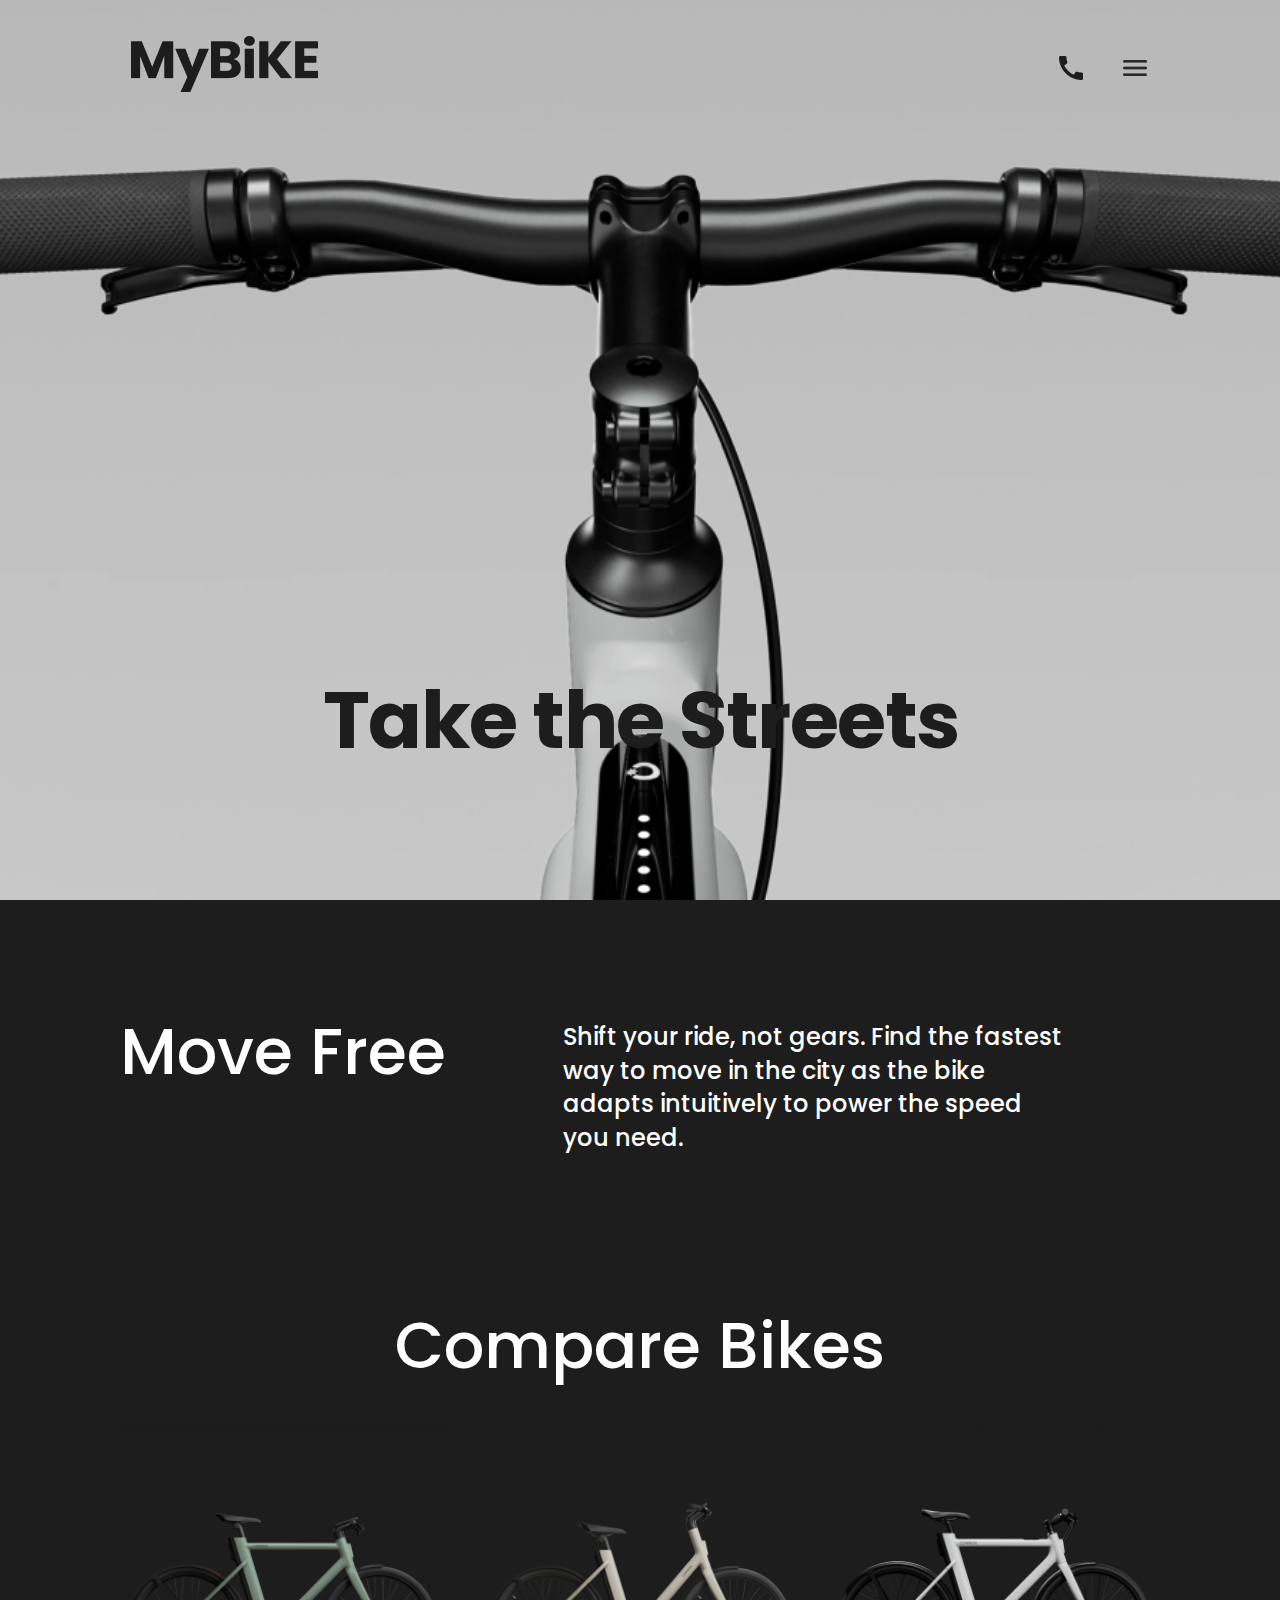
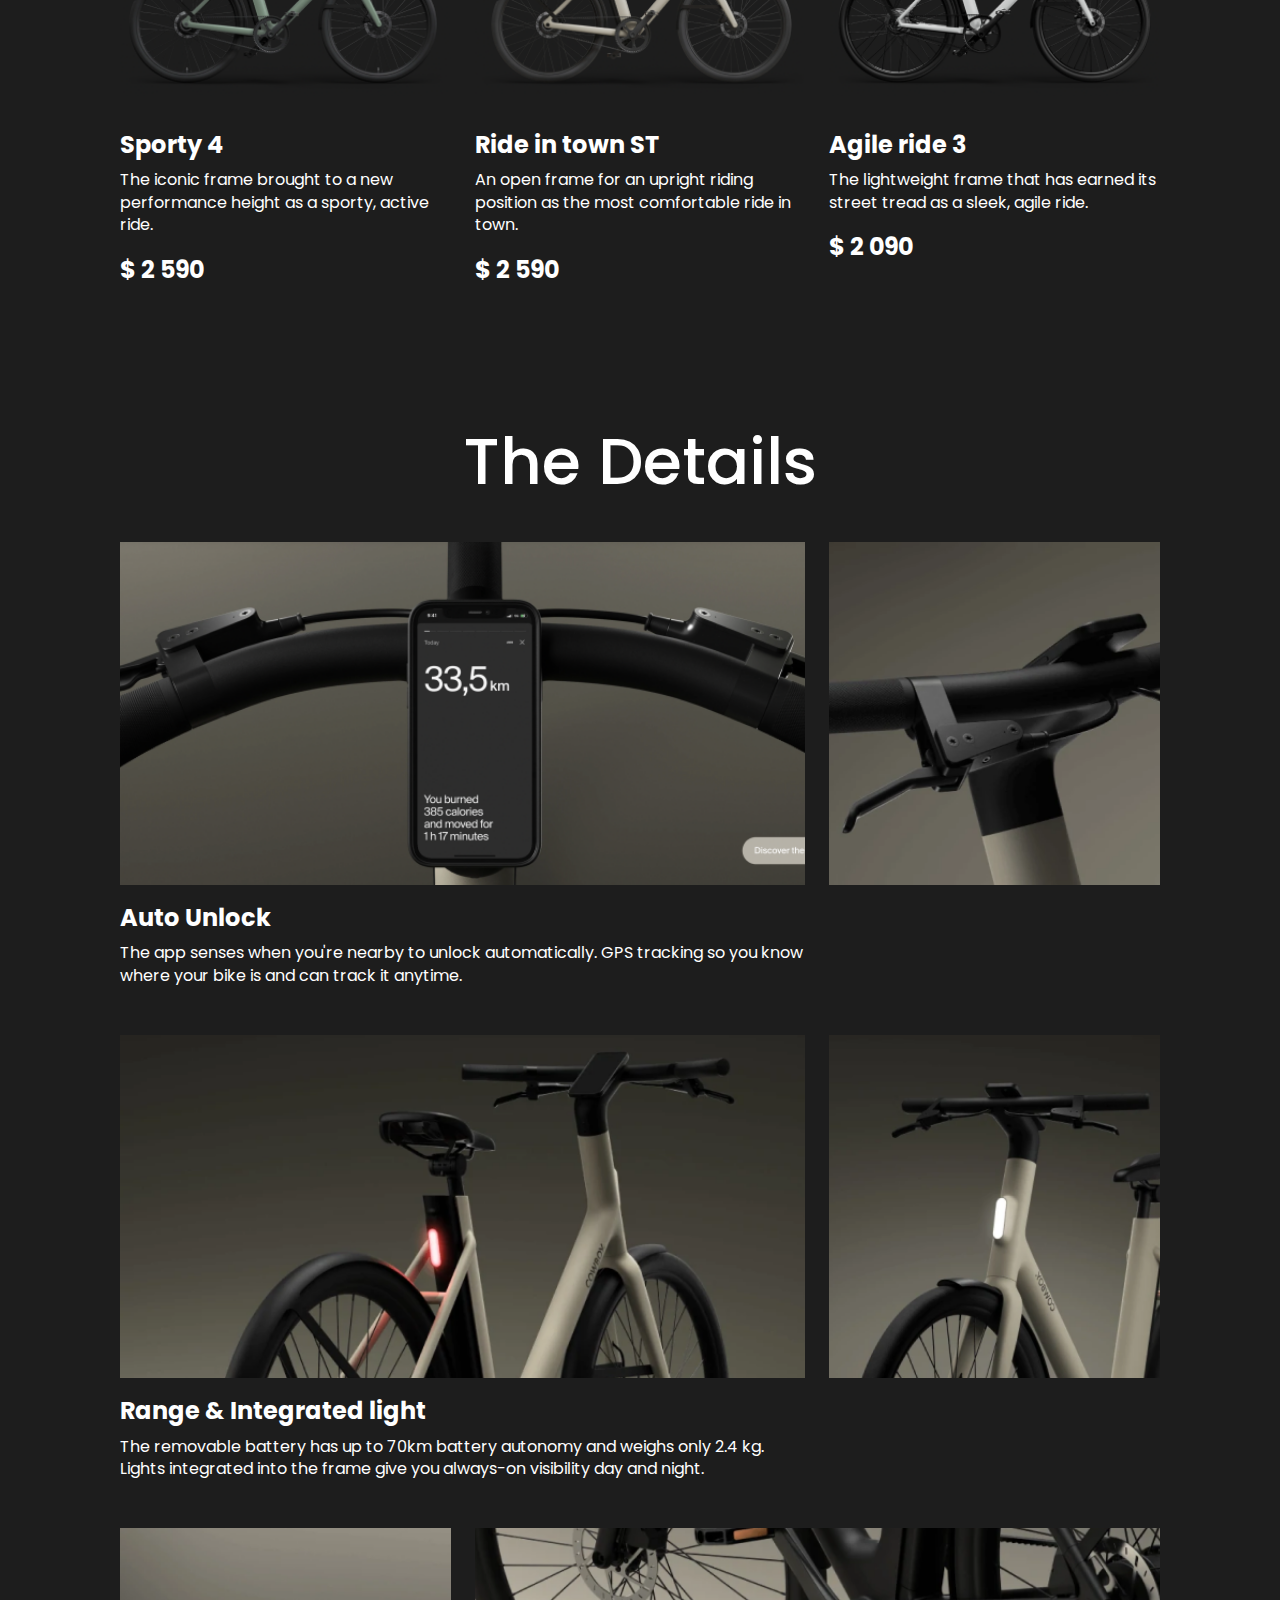
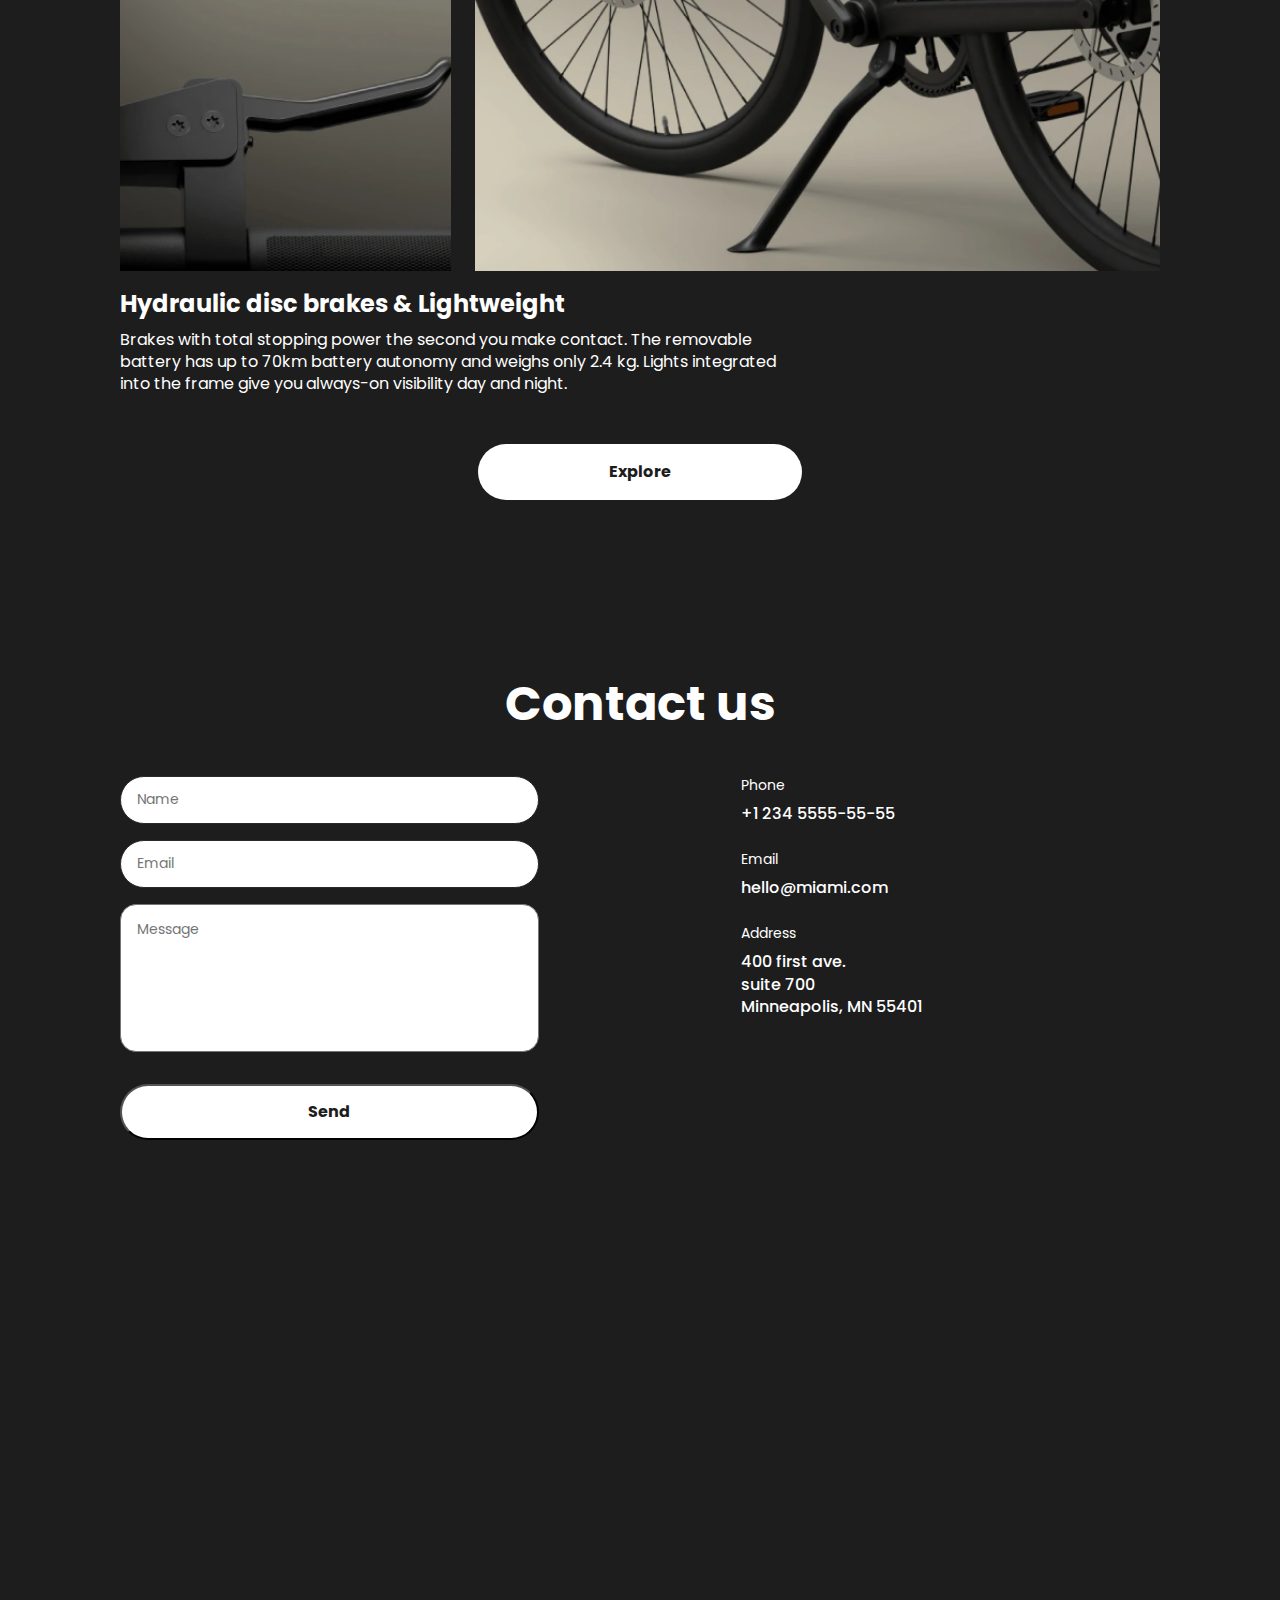
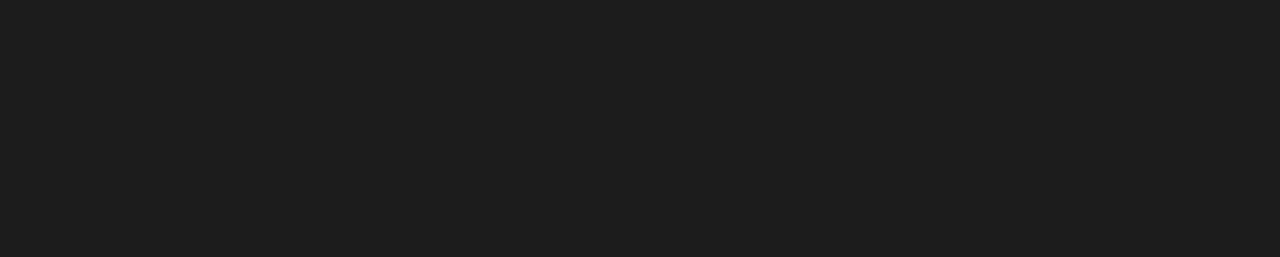
<file: index.html>
<!DOCTYPE html><html lang="en"><head><meta charset="UTF-8"><meta name="viewport" content="width=device-width, initial-scale=1.0"><title>MyBiKE</title><link rel="icon" type="image/x-icon" href="MyBiKE.3633a5ee.png"><link rel="stylesheet" href="main.d24ddd19.css"><script src="main.15362573.js" defer></script></head><body class="page"> <header class="header" id="home"> <div class="header__wrapper"> <section class="header__control"> <a class="header__logo" href="#"> <img src="MyBiKE.3633a5ee.png" alt="MyBiKE"> </a> <div class="header__call-toggler"> <a class="header__call" href="tel:+1 234 555-55-55"></a> <a href="#menu" class="header__menu-toggler"> </a> </div> </section> <h1 class="header__content">Take the Streets</h1> </div> </header> <section class="menu page__menu" id="menu"> <div class="menu__content-wrapper"> <div class="menu__top-wrapper"> <a class="menu__logo" href="#"> <img src="MyBiKE.3633a5ee.png" alt="MyBiKE"> </a> <a href="#" class="menu__toggler"></a> </div> <nav class="nav"> <ul class="nav__list"> <li class="nav__item"> <a class="nav__link" href="#">Home</a> </li> <li class="nav__item"> <a class="nav__link" href="#move">About Us</a> </li> <li class="nav__item"> <a class="nav__link" href="#compare">Compare Bikes</a> </li> <li class="nav__item"> <a class="nav__link" href="#details">Details</a> </li> <li class="nav__item"> <a class="nav__link" href="#contact">Contacts</a> </li> </ul> </nav> <a class="menu__link" href="tel:+1 234 5555-55-55"> +1 234 5555-55-55 </a> <a class="menu__link" href="tel:+1 234 5555-55-55"> Book a test ride </a> </div> </section> <main class="main-sections"> <div class="main-sections__wrapper"> <section class="move" id="move"> <h2 class="move__title">Move Free</h2> <p class="move__text">Shift your ride, not gears. Find the fastest way to move in the city as the bike adapts intuitively to power the speed you need.</p> </section> <section class="compare" id="compare"> <h1 class="compare__header">Compare Bikes</h1> <div class="card compare__cards"> <article class="card__sport-bike"> <img class="card__img animation" src="sport-bike.3fff0dfe.png" alt="/"> <h2 class="card__name">Sporty 4</h2> <p class="card__info">The iconic frame brought to a new performance height as a sporty, active ride.</p> <h2 class="card__price">$ 2 590</h2> </article> <article class="card__town-bike"> <img class="card__img animation" src="tawn-bike.b551ab5f.png" alt="/"> <h2 class="card__name">Ride in town ST</h2> <p class="card__info">An open frame for an upright riding position as the most comfortable ride in town.</p> <h2 class="card__price">$ 2 590</h2> </article> <article class="card__agile-bike"> <img class="card__img animation" src="agile-bike.0db04b97.png" alt="/"> <h2 class="card__name">Agile ride 3</h2> <p class="card__info">The lightweight frame that has earned its street tread as a sleek, agile ride.</p> <h2 class="card__price">$ 2 090</h2> </article> </div> </section> <section class="details" id="details"> <div class="details__wrapper"> <h2 class="details__header">The Details</h2> <div class="details__phone-holder"> <div class="details__photo-row"> <div class="details__img-1 animation"> </div> <div class="details__img-2 animation"> </div> </div> <div class="details__content"> <h3 class="details__content-title"> Auto Unlock </h3> <p class="details__content-text"> The app senses when you're nearby to unlock automatically. GPS tracking so you know where your bike is and can track it anytime. </p> </div> </div> <div class="details__bike-lights"> <div class="details__photo-row"> <div class="details__img-3 animation"></div> <div class="details__img-4 animation"></div> </div> <div class="details__content"> <h3 class="details__content-title"> Range & Integrated light </h3> <p class="details__content-text"> The removable battery has up to 70km battery autonomy and weighs only 2.4 kg. Lights integrated into the frame give you always-on visibility day and night. </p> </div> </div> <div class="details__bike-brakes"> <div class="details__photo-row"> <div class="details__img-5 animation"></div> <div class="details__img-6 animation"></div> </div> <div class="details__content"> <h2 class="details__content-title"> Hydraulic disc brakes & Lightweight </h2> <p class="details__content-text"> Brakes with total stopping power the second you make contact. The removable battery has up to 70km battery autonomy and weighs only 2.4 kg. Lights integrated into the frame give you always-on visibility day and night. </p> </div> </div> </div> <a href="#home" class="button details__explore-btn">Explore</a> </section> <section class="contact" id="contact"> <div class="contact__wrapper"> <div class="contact__form-source-wrapper"> <h1 class="contact__header">Contact us</h1> <form action="/" method="post" class="contact__form form" id="form"> <label class="form__name" for="name"> <input class="form__input" type="text" id="name" placeholder="Name" required> </label> <label for="email" class="form__email"> <input type="email" class="form__input" id="email" placeholder="Email" required> </label> <textarea placeholder="Message" class="form__textarea" required></textarea> <label for="send" class="form__send"> <input class="button form__submit-btn" type="submit" id="send" value="Send"> </label> </form> <article class="contact__source source"> <h3 class="source__title">Phone</h3> <a class="source__detail" href="tel:+1 234 5555-55-55" target="_blank"> +1 234 5555-55-55 </a> <h3 class="source__title">Email</h3> <a class="source__detail" target="_blank" href="mailto: hello@miami.com"> hello@miami.com </a> <h3 class="source__title">Address</h3> <a href="https://goo.gl/maps/fHwTbHhynkXiMnbq7" target="_blank" class="source__detail"> 400 first ave. <br> suite 700 <br> Minneapolis, MN 55401 </a> </article> </div> </div> </section> </div> </main> <footer class="footer"> </footer> </body></html>
</file>
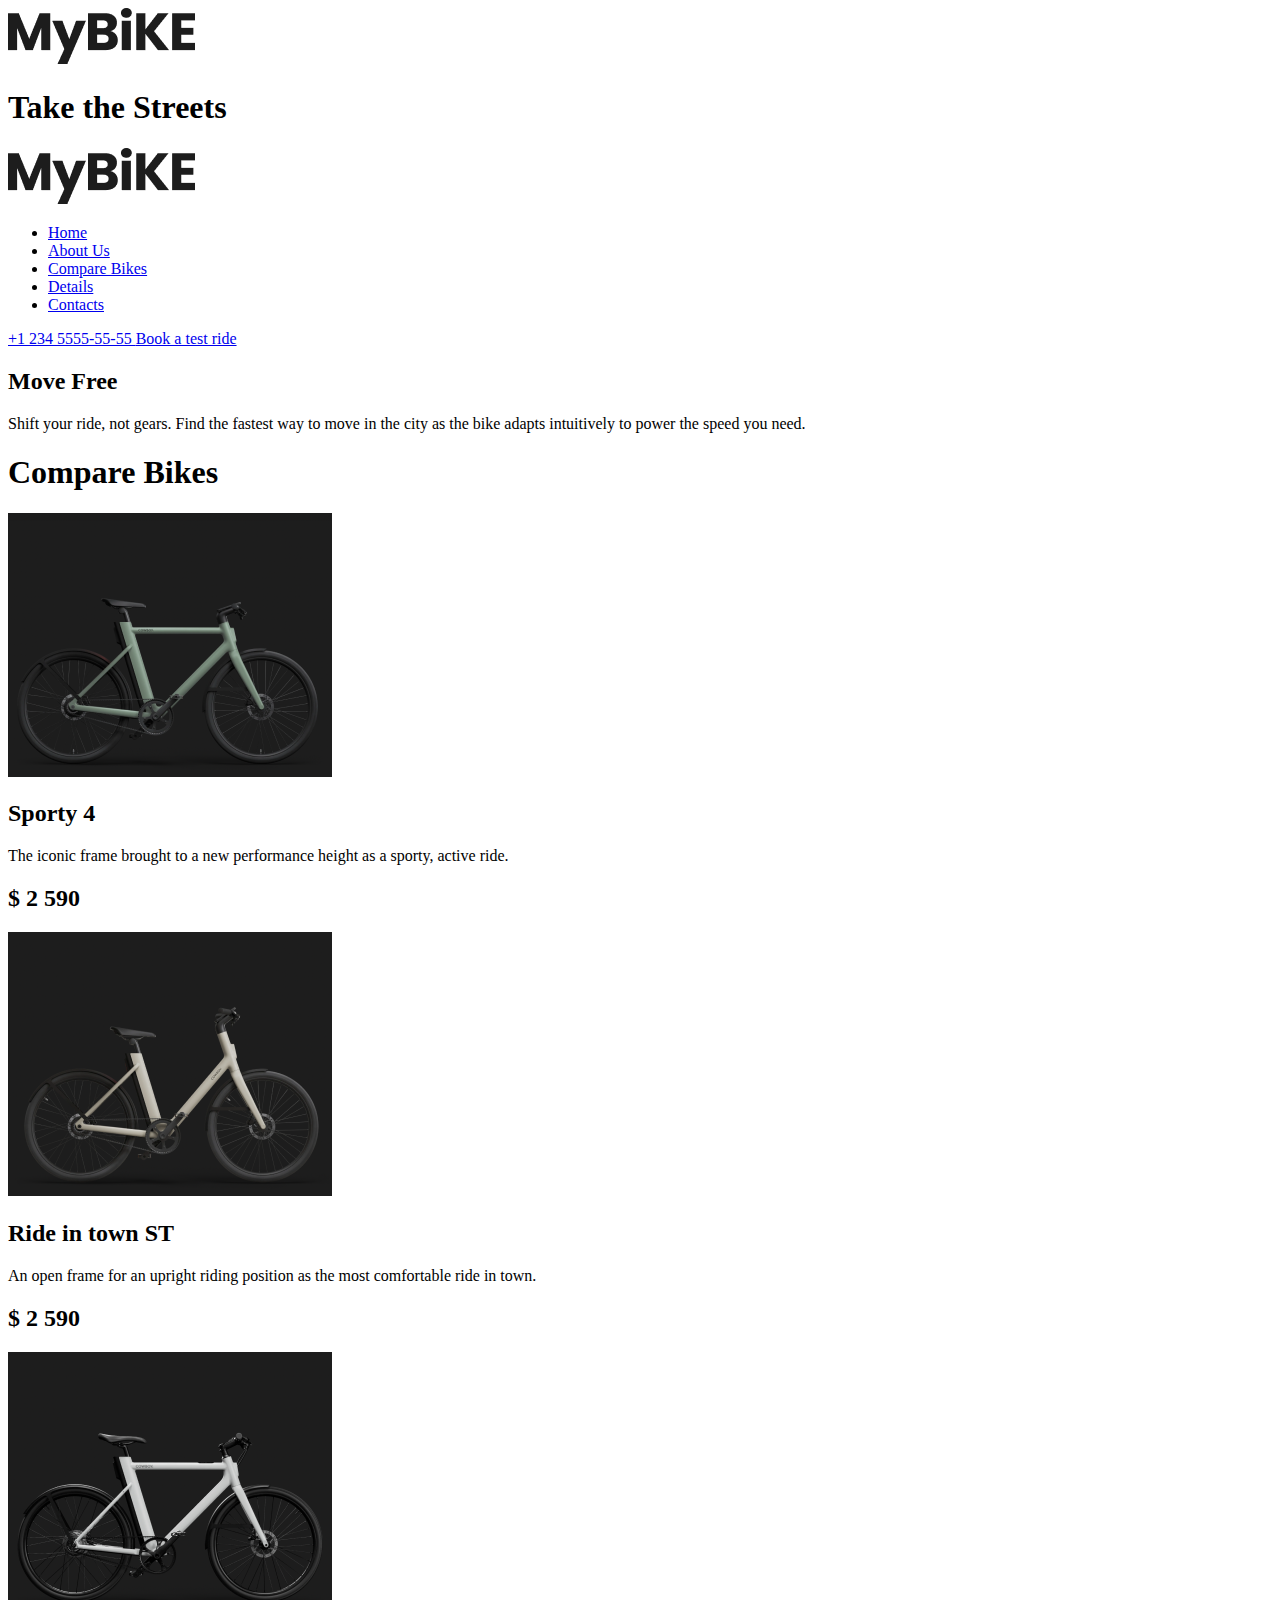
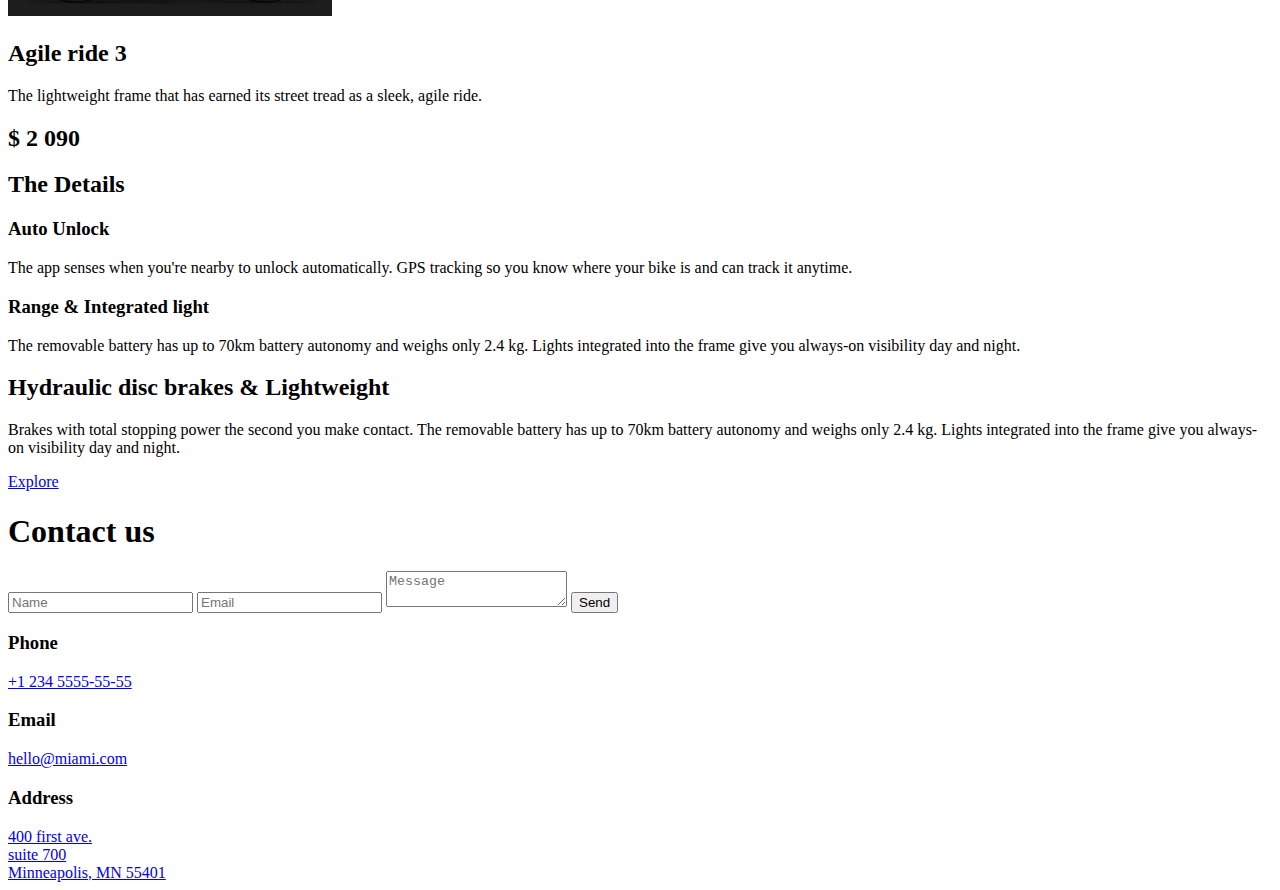
<file: src/index.html>
<!DOCTYPE html>
<html lang="en">
  <head>
    <meta charset="UTF-8">
    <meta name="viewport" content="width=device-width, initial-scale=1.0">
    <title>MyBiKE</title>
    <link rel="icon"
          type="image/x-icon"
          href="./images/photo_bike/MyBiKE.png">
    <link rel="stylesheet" href="./styles/main.scss">
    <script src="scripts/main.js" defer></script>
  </head>
  <body class="page">

    <header class="header" id="home">
      <div class="header__wrapper">
        <section class="header__control">
          <a class="header__logo" href="#">
            <img src="./images/photo_bike/MyBiKE.png" alt="MyBiKE">
          </a>
          <div class="header__call-toggler">
            <a class="header__call" href="tel:+1 234 555-55-55"></a>
            <a
              href="#menu"
              class="header__menu-toggler"
            >
            </a>
          </div>
        </section>
        <h1 class="header__content">Take the Streets</h1>
      </div>
    </header>

    <section class="menu page__menu" id="menu">
      <div class="menu__content-wrapper">
        <div class="menu__top-wrapper">
          <a class="menu__logo" href="#">
            <img src="./images/photo_bike/MyBiKE.png" alt="MyBiKE">
          </a>
          <a href="#" class="menu__toggler"></a>
        </div>

        <nav class="nav">
          <ul class="nav__list">
            <li class="nav__item">
              <a class="nav__link" href="#">Home</a>
            </li>
            <li class="nav__item">
              <a class="nav__link" href="#move">About Us</a>
            </li>
            <li class="nav__item">
              <a class="nav__link"  href="#compare">Compare Bikes</a>
            </li>
            <li class="nav__item">
              <a class="nav__link" href="#details">Details</a>
            </li>
            <li class="nav__item">
              <a class="nav__link" href="#contact">Contacts</a>
            </li>
          </ul>
        </nav>

        <a
          class="menu__link"
          href="tel:+1 234 5555-55-55"
        >
          +1 234 5555-55-55
        </a>

        <a
          class="menu__link"
          href="tel:+1 234 5555-55-55"
        >
          Book a test ride
        </a>
      </div>
    </section>

    <main class="main-sections">
      <div class="main-sections__wrapper">
        <section class="move" id="move">
          <h2 class="move__title">Move Free</h2>
          <p class="move__text">Shift your ride, not gears. Find the fastest way to move in the city as the bike adapts intuitively to power the speed you need.</p>
        </section>

        <section class="compare" id="compare">
          <h1 class="compare__header">Compare Bikes</h1>
          <div class="card compare__cards">
            <article class="card__sport-bike">
              <img class="card__img animation"
                  src="./images/photo_bike/sport-bike.png"
                  alt="/"
              >
              <h2 class="card__name">Sporty 4</h2>
              <p class="card__info">The iconic frame brought to a new performance height as a sporty, active ride.</p>
              <h2 class="card__price">$ 2 590</h2>
            </article>
            <article class="card__town-bike">
              <img class="card__img animation"
                  src="./images/photo_bike/tawn-bike.png"
                  alt="/"
              >
              <h2 class="card__name">Ride in town ST</h2>
              <p class="card__info">An open frame for an upright riding position as the most comfortable ride in town.</p>
              <h2 class="card__price">$ 2 590</h2>
            </article>
            <article class="card__agile-bike">
              <img class="card__img animation"
                  src="./images/photo_bike/agile-bike.png"
                  alt="/"
              >
              <h2 class="card__name">Agile ride 3</h2>
              <p class="card__info">The lightweight frame that has earned its street tread as a sleek, agile ride.</p>
              <h2 class="card__price">$ 2 090</h2>
            </article>
          </div>
        </section>

        <section class="details" id="details">
          <div class="details__wrapper">
            <h2 class="details__header">The Details</h2>
            <div class="details__phone-holder">
              <div class="details__photo-row">
                <div class="details__img-1 animation">
                </div>
                <div class="details__img-2 animation">
                </div>
              </div>
              <div class="details__content">
                <h3 class="details__content-title">
                  Auto Unlock
                </h3>
                <p class="details__content-text">
                  The app senses when you're nearby to unlock automatically. GPS tracking so you know where your bike is and can track it anytime.
                </p>
              </div>
            </div>
            <div class="details__bike-lights">
              <div class="details__photo-row">
                <div class="details__img-3 animation"></div>
                <div class="details__img-4 animation"></div>
              </div>
              <div class="details__content">
                <h3 class="details__content-title">
                  Range & Integrated light
                </h3>
                <p class="details__content-text">
                  The removable battery has up to 70km battery autonomy and weighs only 2.4 kg. Lights integrated into the frame give you always-on visibility day and night.
                </p>
              </div>
            </div>
            <div class="details__bike-brakes">
              <div class="details__photo-row">
                <div class="details__img-5 animation"></div>
                <div class="details__img-6 animation"></div>
              </div>

              <div class="details__content">
                <h2 class="details__content-title">
                  Hydraulic disc brakes & Lightweight
                </h2>
                <p class="details__content-text">
                  Brakes with total stopping power the second you make contact. The removable battery has up to 70km battery autonomy and weighs only 2.4 kg. Lights integrated into the frame give you always-on visibility day and night.
                </p>
              </div>
            </div>
          </div>
          <a href="#home" class="button details__explore-btn">Explore</a>
        </section>

        <section class="contact" id="contact">
          <div class="contact__wrapper">
            <div class="contact__form-source-wrapper">
              <h1 class="contact__header">Contact us</h1>

              <form
                action="/"
                method="post"
                class="contact__form form"
                id="form"
              >
                <label class="form__name" for="name">
                  <input
                    class="form__input"
                    type="text"
                    id="name"
                    placeholder="Name"
                    required
                  >
                </label>
                <label for="email" class="form__email">
                  <input
                    type="email"
                    class="form__input"
                    id="email"
                    placeholder="Email"
                    required
                  >
                </label>
                <textarea
                  placeholder="Message"
                  class="form__textarea"
                  required></textarea>
                <label for="send" class="form__send">
                  <input
                    class="button form__submit-btn"
                    type="submit"
                    id="send"
                    value="Send"
                  >
                </label>
              </form>

              <article class="contact__source source">
                <h3 class="source__title">Phone</h3>
                <a
                  class="source__detail"
                  href="tel:+1 234 5555-55-55"
                  target="_blank"
                >
                +1 234 5555-55-55
                </a>
                <h3 class="source__title">Email</h3>
                <a
                  class="source__detail"
                  target="_blank"
                  href="mailto: hello@miami.com"
                >
                hello@miami.com
                </a>
                <h3 class="source__title">Address</h3>
                <a
                  href="https://goo.gl/maps/fHwTbHhynkXiMnbq7"
                  target="_blank"
                  class="source__detail"
                  >
                  400 first ave.
                  <br>
                  suite 700 <br>
                  Minneapolis, MN 55401
                </a>
              </article>
            </div>
          </div>
        </section>

      </div>
    </main>

    <footer class="footer">
    </footer>

  </body>
</html>
</file>
<file: main.d24ddd19.css>
@import url("https://fonts.googleapis.com/css2?family=Poppins:wght@200;300;400;500;600;700;800&display=swap");h1{font-weight:700}*,h1{font-family:Poppins,sans-serif}*{margin:0;box-sizing:border-box}html{background-color:#1d1d1d;scroll-behavior:smooth}a{text-decoration:none;color:#fff}.animation{transition:transform .5s}.animation:hover{transform:scale(1.05)}.page__menu{position:fixed;top:0;left:0;right:0;transform:translateX(-100%);transition:transform .5s}.page__menu:target{transform:translate(0)}.header{display:flex;justify-content:center;height:100vh;padding:36px 120px 120px 122px;background-image:url(header_img.2338fbfd.png);background-position:top;background-repeat:no-repeat;background-size:cover;background-attachment:fixed}.header__wrapper{margin:0 auto;width:100%;max-width:1020px;flex-direction:column;height:100%}.header__control,.header__wrapper{display:flex;justify-content:space-between}.header__control{align-items:center}.header__call-toggler{display:flex;justify-content:space-between;align-items:center}.header__call{position:relative;width:32px;height:32px;margin-right:32px;background-image:url(call.a3c9775b.png);background-repeat:no-repeat;background-position:50%}.header__call:before{content:"+1 234 555-55-55";display:block;position:absolute;top:50%;transform:translate(-100%,-50%);letter-spacing:2px;width:140px;padding-right:12px;opacity:0;pointer-events:none;font-size:12px;line-height:16px;font-weight:700;font-family:Poppins,sans-serif;color:#292929;transition:.5s}.header__call:hover:before{opacity:1;pointer-events:auto}.header__menu-toggler{width:32px;height:32px;cursor:pointer;border:none;background-color:transparent;background-image:url(toggler-normal.210a10a5.png);background-repeat:no-repeat;background-position:50%;transition:.5s}.header__menu-toggler:hover{background-image:url(toggler-hover.b0c1e600.png)}.header__content{color:#1d1d1d;font-size:80px;font-weight:700;text-align:center;letter-spacing:-1.5px}@media (max-width:744px){.header{padding:36px 72px 19vh}.header__call{margin-right:15px}.header__call:before{top:115%}.header__content{font-size:64px;line-height:100%;font-weight:700;letter-spacing:-1.5px}}@media (max-width:440px){.header{padding:29px 20px 19vh}.header__logo img{width:130px;height:38px}.header__call{width:24px;height:24px}.header__content{font-size:36px;line-height:100%;font-weight:700;letter-spacing:-1.5px}}.menu{height:100vh;padding:48px 120px 203px;background-color:#e5e5e5}.menu .menu__content-wrapper{max-width:1020px;margin:0 auto}.menu__top-wrapper{display:flex;justify-content:space-between;align-items:center;margin-bottom:48px}.menu__logo img{width:187px;height:56px}.menu__toggler{width:32px;height:32px;border:none;cursor:pointer;background:transparent;background-image:url(xbutton.838d01f3.png);background-repeat:no-repeat;background-position:50%}.menu__link{display:block;width:max-content;padding:8px 0;border-bottom:1px solid transparent;font-size:16px;line-height:27px;font-weight:700;color:#1d1d1d;letter-spacing:2px;text-transform:uppercase}.menu__link:hover{border-bottom-color:#1d1d1d}@media (max-width:744px){.menu{padding:36px 72px 167px}}@media (max-width:440px){.menu{padding:29px 20px 112px}}.nav__list{list-style:none;padding:0}.nav__item{margin-bottom:16px}.nav__item:last-child{margin-bottom:32px}.nav__link{display:inline-block;padding:8px 0;border-bottom:1px solid transparent;color:#1d1d1d;font-size:22px;line-height:100%;font-weight:700;letter-spacing:2px;text-transform:uppercase}.nav__link:hover{border-bottom-color:#1d1d1d}.main-sections{display:flex;justify-content:center;padding:120px 120px 162px;color:#fff}@media (max-width:744px){.main-sections{padding:120px 72px}}@media (max-width:440px){.main-sections{padding:60px 20px 120px}}.move{display:grid;justify-content:center;grid-template-columns:repeat(12,1fr);column-gap:24px;color:#fff}.move__title{font-size:64px;line-height:100%;font-weight:500;grid-column:1/6}.move__text{font-size:24px;line-height:140%;font-weight:500;grid-column:6/12}@media (max-width:744px){.move{grid-template-columns:repeat(6,1fr);column-gap:24px}.move__title{font-size:48px;line-height:100%;font-weight:500;grid-column:1/4}.move__text{grid-column:4/-1}}@media (max-width:440px){.move{display:grid;grid-template-columns:repeat(2,1fr);column-gap:20px}.move__title{font-size:32px}.move__text,.move__title{line-height:100%;font-weight:500;grid-column:1/-1}.move__text{font-size:24px;margin-top:32px}}.compare{color:#fff}.compare__header{font-size:64px;line-height:100%;font-weight:500;text-align:center;margin:160px 0 48px}@media (max-width:744px){.compare__header{font-size:48px;line-height:100%;font-weight:500;margin:120px 0 48px}}@media (max-width:440px){.compare__header{font-size:32px;line-height:100%;font-weight:500;margin:120px 0 48px}}.card{display:grid;justify-content:center;grid-template-columns:repeat(12,1fr);gap:24px}.card__sport-bike{display:flex;flex-direction:column;grid-column:1/5}.card__town-bike{display:flex;flex-direction:column;grid-column:5/9}.card__agile-bike{display:flex;flex-direction:column;grid-column:9/-1}.card__name{margin-top:32px;font-size:24px;line-height:140%;font-weight:700}.card__info{margin-top:8px;font-size:16px;line-height:140%;font-weight:400}.card__price{margin-top:16px;font-size:24px;line-height:140%;font-weight:700}@media (max-width:744px){.card{display:grid;justify-content:center;grid-template-columns:repeat(6,1fr);row-gap:42px;column-gap:24px}.card__agile-bike,.card__sport-bike,.card__town-bike{grid-column:2/6}}@media (max-width:440px){.card{grid-template-columns:repeat(2,1fr)}.card__agile-bike,.card__sport-bike,.card__town-bike{grid-column:1/-1}}.details__wrapper{flex-direction:column}.details__header,.details__wrapper{display:flex;justify-content:center}.details__header{font-size:64px;line-height:100%;font-weight:500;margin:144px 0 48px}.details__photo-row{display:grid;grid-template-columns:repeat(12,1fr);column-gap:24px}.details__img-1{background-image:url(phone-holder.a0fd92a4.png);grid-column:1/9}.details__img-1,.details__img-2{background-size:cover;background-repeat:no-repeat;padding-bottom:50%}.details__img-2{background-image:url(phone-holder-2.34455a26.png);grid-column:9/-1}.details__img-3{background-image:url(light-red.a216b15b.png);grid-column:1/9}.details__img-3,.details__img-4{background-size:cover;background-repeat:no-repeat;padding-bottom:50%}.details__img-4{background-image:url(light-white.d85ce04c.png);grid-column:9/-1}.details__img-5{background-image:url(brekes.f93b9c0d.png);grid-column:1/5}.details__img-5,.details__img-6{background-size:cover;background-repeat:no-repeat;padding-bottom:50%}.details__img-6{background-image:url(leight-weight.91ac26e8.png);grid-column:5/-1}.details__content{display:grid;grid-template-columns:repeat(12,1fr);column-gap:24px}.details__content-title{font-size:24px;line-height:140%;font-weight:700;margin-top:16px;grid-column:1/9}.details__content-text{font-size:16px;line-height:140%;font-weight:400;grid-column:1/9;margin:8px 0 48px}.details__explore-btn{display:flex;justify-content:center;align-items:center;height:56px;width:324px;margin:0 auto;border-radius:40px;color:#1d1d1d;background-color:#fff}@media (max-width:744px){.details__header{margin:120px 0 64px;font-size:42px;line-height:100%;font-weight:500}.details__content{display:grid;grid-template-columns:repeat(6,1fr);column-gap:24px}.details__content-title{font-size:24px;line-height:100%;font-weight:700;grid-column:1/-1}.details__content-text{font-size:16px;line-height:100%;font-weight:400;grid-column:1/-1}.details__explore-btn{width:392px;height:56px}}@media (max-width:440px){.details__header{margin:80px 0 48px;font-size:32px;line-height:100%;font-weight:500}.details__content{display:grid;grid-template-columns:repeat(2,1fr);column-gap:24px}.details__content-title{font-size:24px;line-height:100%;font-weight:700;grid-column:1/-1}.details__content-text{font-size:16px;line-height:100%;font-weight:400;grid-column:1/-1}.details__explore-btn{width:278px;height:56px}}.button{font-size:16px;line-height:140%;font-weight:700;color:#1d1d1d;background-color:#fff;cursor:pointer}.button:active,.button:hover{box-shadow:1px 4px 16px rgba(232,232,240,.4)}.contact__wrapper{width:100%}.contact__form-source-wrapper{display:grid;grid-template-columns:repeat(12,1fr);gap:24px;width:100%;margin-top:180px}.contact__header{margin:0 auto 24px;grid-column:1/-1;font-size:48px;line-height:100%;font-weight:700}.contact__form{grid-column:1/6}.contact__source{grid-column:8/-1}@media (max-width:744px){.contact__form-source-wrapper{display:grid;grid-template-columns:repeat(6,1fr);margin-top:120px}.contact__header{margin:0 auto 24px;grid-column:1/-1;font-size:48px;line-height:100%;font-weight:700}.contact__form{grid-column:1/4}.contact__source{grid-column:4/6}}@media (max-width:440px){.contact__source-wrapper{display:grid;grid-template-columns:repeat(2,1fr)}.contact__header{margin:0 auto 24px;grid-column:1/-1;font-size:32px;line-height:100%;font-weight:500}.contact__form{width:100%}.contact__form,.contact__source{grid-column:1/-1}}.form__input{height:48px;border-radius:40px;color:#292929;border:1px solid #292929;margin-bottom:16px}.form__input,.form__textarea{width:100%;font-size:14px;line-height:20px;font-weight:400;padding:14px 16px}.form__textarea{display:flex;height:148px;color:#000;border-radius:16px;margin-bottom:32px;resize:none}.form__textarea:active,.form__textarea:hover{color:#292929}.form__submit-btn{width:100%;height:56px;border-radius:40px}.source__title{font-size:14px;line-height:140%;font-weight:400;margin-bottom:8px}.source__detail{display:block;font-size:16px;line-height:140%;font-weight:500;margin-bottom:24px;transition:.5s ease}.source__detail:hover{color:red}.footer{height:555px;background-image:url(footer-photo.b7524262.png);background-position:top;background-size:cover;background-repeat:no-repeat;background-attachment:fixed}
/*# sourceMappingURL=main.d24ddd19.css.map */
</file>
